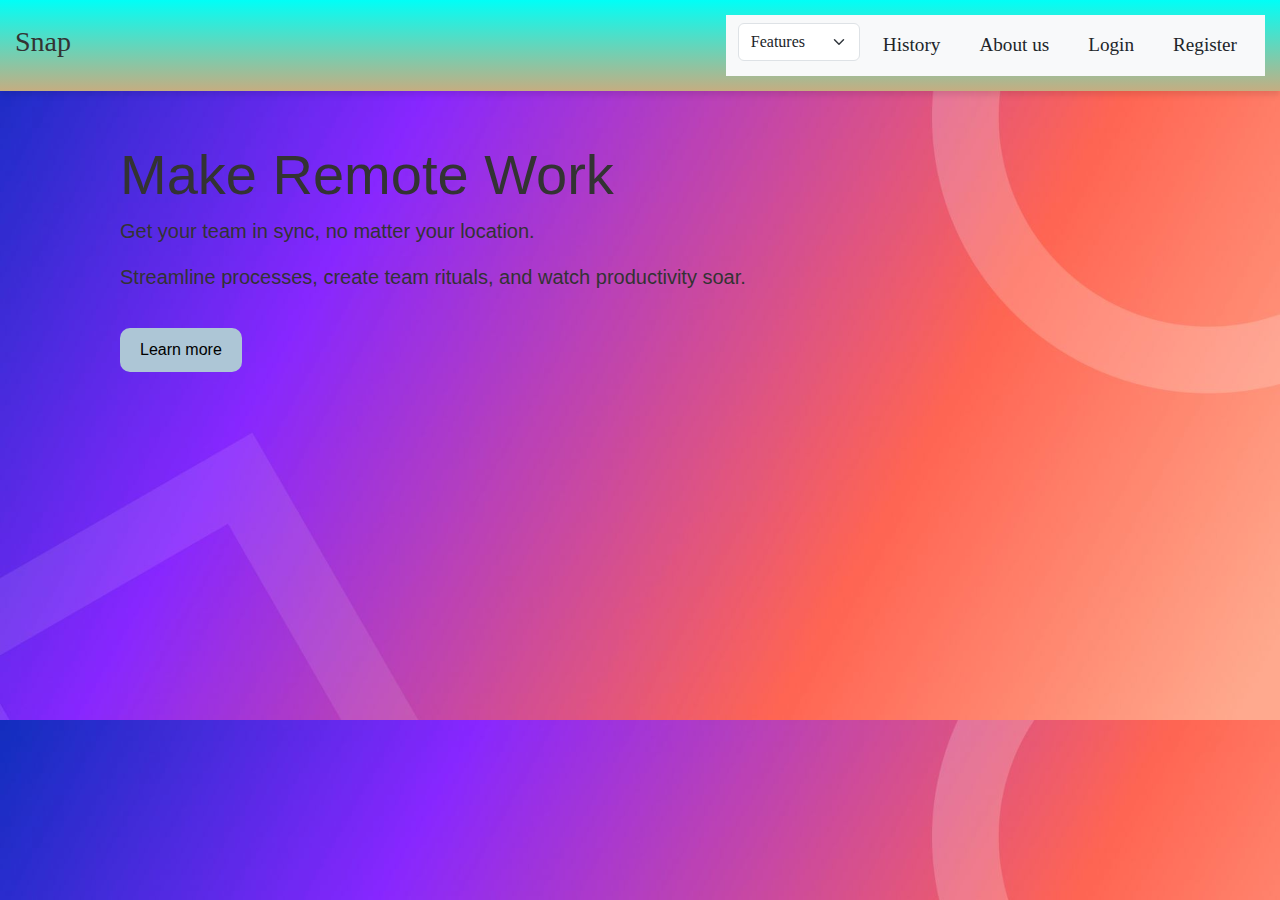
<file: index.htm>
<!DOCTYPE html>
<html lang="en">

<head>
    <meta charset="UTF-8">
    <title>Snap</title>
    <meta name="viewport" content="width=device-width, initial-scale=1.0">
    <link href="https://cdn.jsdelivr.net/npm/bootstrap@5.3.2/dist/css/bootstrap.min.css" rel="stylesheet">
    <link rel="stylesheet" href="styles.css">
    <script src="script.js"></script> 
</head>
<body>
    <header>
        <h3>Snap</h3>
        <nav class="navbar navbar-expand-lg navbar-light bg-light">
            <div class="container-fluid">
                <button class="navbar-toggler" type="button" data-bs-toggle="collapse" data-bs-target="#navbarNav"
                    aria-controls="navbarNav" aria-expanded="false" aria-label="Toggle navigation">
                    <span class="navbar-toggler-icon"></span>
                </button>
		<div id="background">
                <div class="collapse navbar-collapse" id="navbarNav">
                    <ul class="navbar-nav">
                        <li class="nav-item">
                            <select class="form-select me-2" name="Features" id="Features">
                                <option value="" hidden>Features</option>
                                <option>Todo List</option>
                                <option>Calendar</option>
                                <option>Reminder</option>
                                <option>Planning</option>
                            </select>
                        </li>
                        <li class="nav-item">
                            <a href="info/history.htm" class="nav-link text-dark me-2">History</a>
                        </li>
                        <li class="nav-item">
                            <a href="info/Aboutus.htm" class="nav-link text-dark me-2">About us</a>
                        </li>
                        <li class="nav-item">
                            <a href="Credentials/Login.htm" class="nav-link text-dark me-2">Login</a>
                        </li>
                        <li class="nav-item">
                            <a href="Credentials/Signup.htm" class="nav-link text-dark me-2">Register</a>
                        </li>
                    </ul>
                </div>
            </div>
	</div>
        </nav>
    </header>

    <div id="container" class="container">
        <strong>
            <h1 class="display-4">Make Remote Work</h1>
            <p class="lead">Get your team in sync, no matter your location.</p>
            <p class="lead">Streamline processes, create team rituals, and watch productivity soar.</p>
            <div class="d-flex align-items-start justify-content-between">
			<button id="btn">Learn more</button>
		</strong>
            <div id="learn-more-content" class="mt-4">
                <h2>Discover How Snap Can Revolutionize Remote Work</h2>
                <p class="lead">Snap is the ultimate solution for remote teams, enabling seamless collaboration and boosting productivity across various domains. Here's a glimpse of what Snap offers:</p>
                <ul>
                    <li>
                        <h3>Todo List</h3>
                        <p>Create and manage tasks effortlessly, ensuring that everyone stays on track with their assignments and deadlines.</p>
                    </li>
                    <li>
                        <h3>Calendar Integration</h3>
                        <p>Sync schedules, set up meetings, and coordinate events hassle-free with Snap's integrated calendar feature.</p>
                    </li>
                    <li>
                        <h3>Reminder Notifications</h3>
                        <p>Never miss an important deadline or meeting again. Snap's reminder feature keeps you and your team informed and on schedule.</p>
                    </li>
                    <li>
                        <h3>Advanced Planning Tools</h3>
                        <p>Plan and strategize efficiently, streamline workflows, and achieve goals effectively with Snap's planning capabilities.</p>
                    </li>
                    <li>
                        <h3>Company History and Insights</h3>
                        <p>Explore the rich history of Snap and gain valuable insights into the company's journey towards empowering remote work.</p>
                    </li>
                </ul>
                <p class="lead">Join the thousands of satisfied teams who have revolutionized their remote work experience with Snap!</p>
            </div>
		</div>
    </div>

    <script src="https://cdn.jsdelivr.net/npm/bootstrap@5.3.2/dist/js/bootstrap.bundle.min.js"></script>
</body>

</html>
</file>
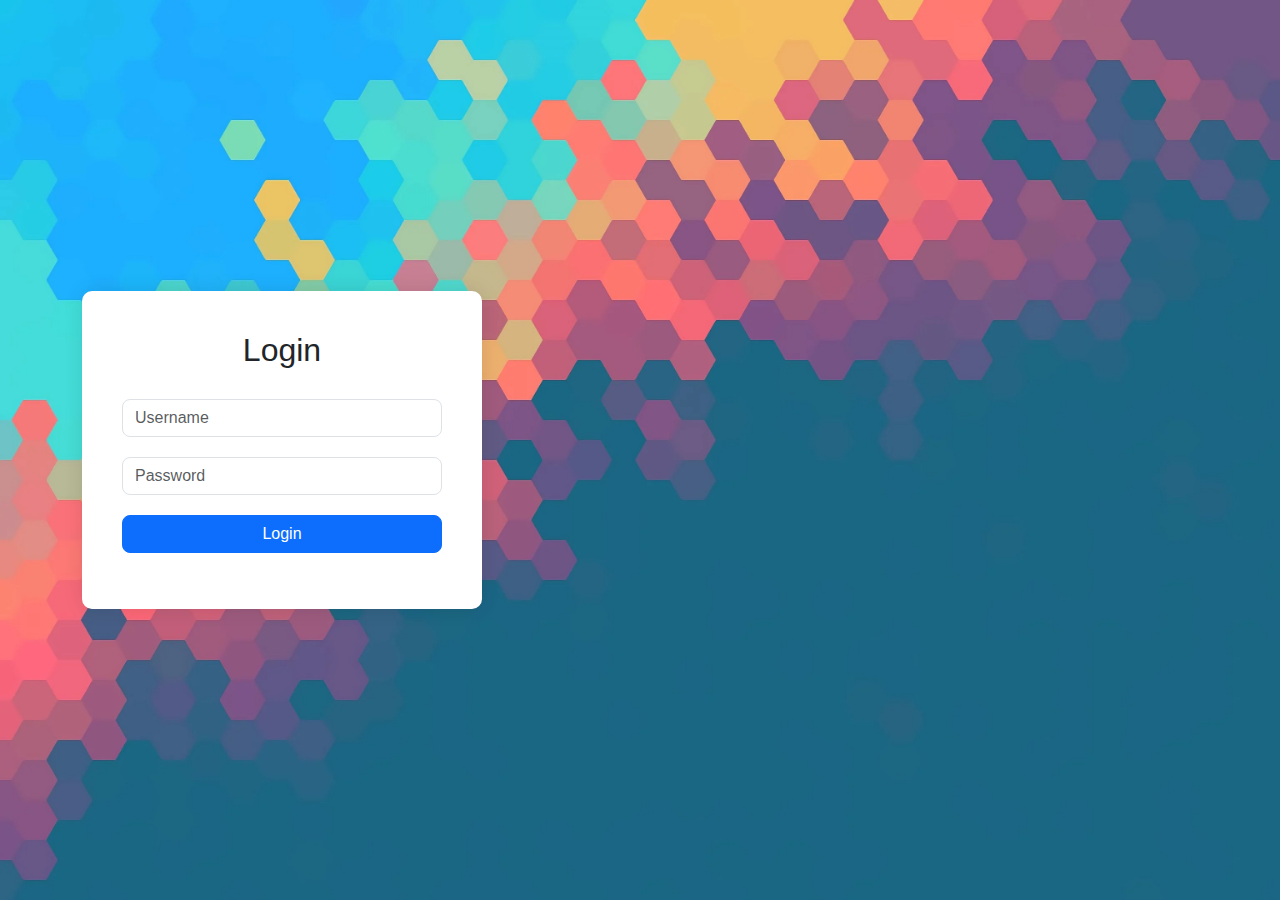
<file: Credentials/Login.htm>
<!DOCTYPE html>
<html lang="en">
<head>
  <meta charset="UTF-8">
  <title>Login Page</title>
  <!-- Bootstrap CSS -->
  <link href="https://cdn.jsdelivr.net/npm/bootstrap@5.3.0/dist/css/bootstrap.min.css" rel="stylesheet">

  <style>
    body {
      font-family: Arial, sans-serif;
      background-image:url("images/p1.webp");
      background-size:cover;
      height: 100vh;
      display: flex;
      align-items: center;
      justify-content: center;
    }

    .login-container {
      background-color: #fff;
      border-radius: 10px;
      box-shadow: 0 0 20px rgba(0, 0, 0, 0.1);
      padding: 40px;
      max-width: 400px;
      width: 100%;
    }

    .login-title {
      text-align: center;
      margin-bottom: 30px;
    }

    .form-control {
      border-radius: 8px;
      margin-bottom: 20px;
    }

    .btn-login {
      width: 100%;
      border-radius: 8px;
    }

    .error-message {
      color: red;
      text-align: center;
      margin-top: 15px;
    }
  </style>
</head>
<body>
  <div class="container">
    <div class="login-container">
      <h2 class="login-title">Login</h2>
      <form id="loginForm">
        <div class="mb-3">
          <input type="text" class="form-control" id="username" name="username" placeholder="Username" required>
        </div>
        <div class="mb-3">
          <input type="password" class="form-control" id="password" name="password" placeholder="Password" required>
        </div>
        <button type="submit" class="btn btn-primary btn-login">Login</button>
      </form>
      <p id="error-message" class="error-message"></p>
    </div>
  </div>

  <!-- Bootstrap JS (optional, if needed) -->
  <!-- <script src="https://cdn.jsdelivr.net/npm/bootstrap@5.3.0/dist/js/bootstrap.bundle.min.js"></script> -->

  <script>
    document.getElementById('loginForm').addEventListener('submit', function(event) {
      event.preventDefault(); // Prevent form submission

      // Retrieve input values
      var username = document.getElementById('username').value;
      var password = document.getElementById('password').value;

      // Check for valid credentials (sample validation)
      if (username === 'username' && password === 'password') {
        // Successful login
        alert('Login successful!');
        // You can redirect to another page or perform other actions here
      } else {
        // Failed login attempt
        var errorMessage = document.getElementById('error-message');
        errorMessage.textContent = 'Invalid username or password. Please try again.';
      }
    });
  </script>
</body>
</html>
</file>
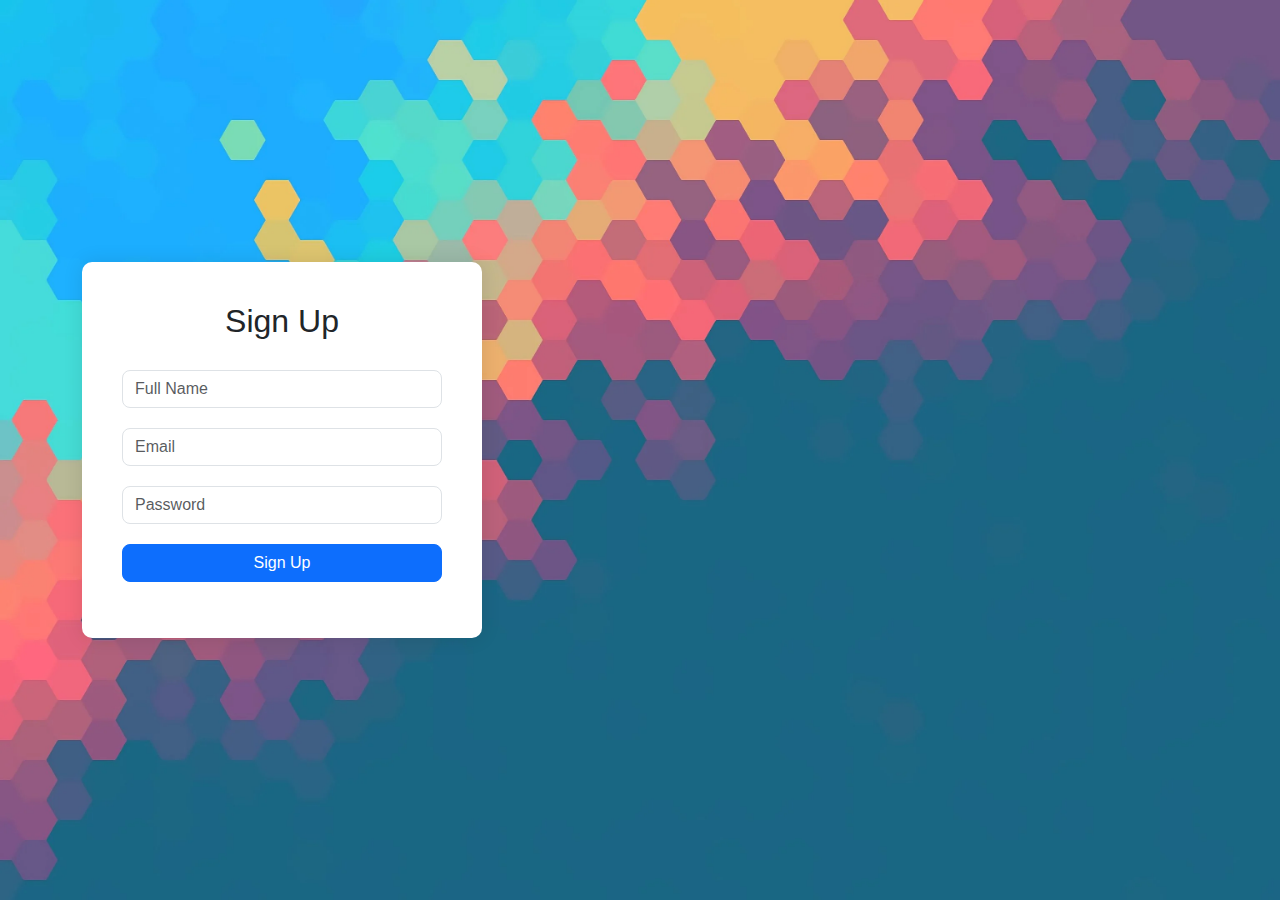
<file: Credentials/Signup.htm>
<!DOCTYPE html>
<html lang="en">
<head>
  <meta charset="UTF-8">
  <title>Sign Up Page</title>
  <!-- Bootstrap CSS -->
  <link href="https://cdn.jsdelivr.net/npm/bootstrap@5.3.0/dist/css/bootstrap.min.css" rel="stylesheet">

  <style>
    body {
      font-family: Arial, sans-serif;
      background-image:url("images/p1.webp");
      background-size:cover;
      height: 100vh;
      display: flex;
      align-items: center;
      justify-content: center;
    }

    .signup-container {
      background-color: #fff;
      border-radius: 10px;
      box-shadow: 0 0 20px rgba(0, 0, 0, 0.1);
      padding: 40px;
      max-width: 400px;
      width: 100%;
    }

    .signup-title {
      text-align: center;
      margin-bottom: 30px;
    }

    .form-control {
      border-radius: 8px;
      margin-bottom: 20px;
    }

    .btn-signup {
      width: 100%;
      border-radius: 8px;
    }

    .error-message {
      color: red;
      text-align: center;
      margin-top: 15px;
    }
  </style>
</head>
<body>
  <div class="container">
    <div class="signup-container">
      <h2 class="signup-title">Sign Up</h2>
      <form id="signupForm">
        <div class="mb-3">
          <input type="text" class="form-control" id="fullName" name="fullName" placeholder="Full Name" required>
        </div>
        <div class="mb-3">
          <input type="email" class="form-control" id="email" name="email" placeholder="Email" required>
        </div>
        <div class="mb-3">
          <input type="password" class="form-control" id="password" name="password" placeholder="Password" required>
        </div>
        <button type="submit" class="btn btn-primary btn-signup">Sign Up</button>
      </form>
      <p id="error-message" class="error-message"></p>
    </div>
  </div>

  <!-- Bootstrap JS (optional, if needed) -->
  <!-- <script src="https://cdn.jsdelivr.net/npm/bootstrap@5.3.0/dist/js/bootstrap.bundle.min.js"></script> -->

  <script>
    document.getElementById('signupForm').addEventListener('submit', function(event) {
      event.preventDefault(); // Prevent form submission

      // Retrieve input values
      var fullName = document.getElementById('fullName').value;
      var email = document.getElementById('email').value;
      var password = document.getElementById('password').value;

      // Implement signup functionality (for demo purposes, no actual signup occurs)
      // Display success message
      var errorMessage = document.getElementById('error-message');
      errorMessage.textContent = `Account for ${fullName} with email ${email} created successfully!`;
      errorMessage.style.color = 'green';
    });
  </script>
</body>
</html>
</file>
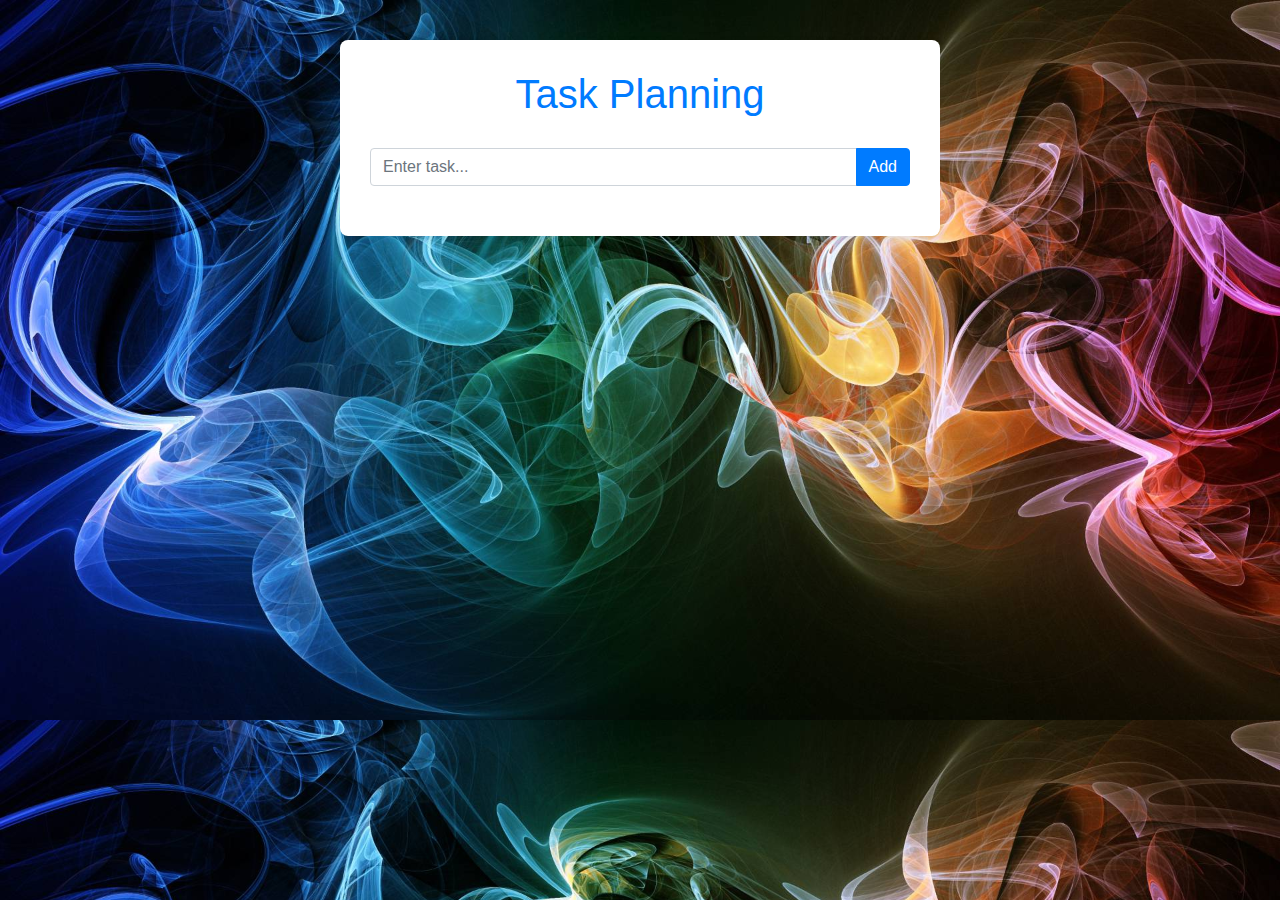
<file: features/Planning.htm>
<!DOCTYPE html>
<html lang="en">
<head>
  <meta charset="UTF-8">
  <title>Planning</title>
  <!-- Bootstrap CSS -->
  <link href="https://maxcdn.bootstrapcdn.com/bootstrap/4.5.2/css/bootstrap.min.css" rel="stylesheet">
  <style>
    body {
      background-color: #f8f9fa;
      font-family: Arial, sans-serif;
      padding-top: 40px;
      background-image:url("images/p222.jpg");
      background-size:cover;
    }

    #planner {
      width: 80%;
      max-width: 600px;
      margin: 0 auto;
      background-color: #fff;
      border-radius: 8px;
      box-shadow: 0 4px 8px rgba(0, 0, 0, 0.1);
      padding: 30px;
    }

    h1 {
      text-align: center;
      margin-bottom: 30px;
      color: #007bff;
    }

    .input-group {
      margin-bottom: 20px;
    }

    .deleteBtn {
      background-color: #dc3545;
      color: white;
      border: none;
      padding: 5px 10px;
      border-radius: 4px;
      cursor: pointer;
    }

    .deleteBtn:hover {
      background-color: #c82333;
    }

    .taskItem {
      padding: 12px 15px;
      margin-bottom: 10px;
      border-radius: 6px;
      background-color: #f9f9f9;
      display: flex;
      justify-content: space-between;
      align-items: center;
    }

    .taskItem span {
      flex-grow: 1;
      margin-right: 10px;
    }
  </style>
</head>
<body>
  <div id="planner">
    <h1>Task Planning</h1>
    <div class="input-group">
      <input type="text" class="form-control" id="taskInput" placeholder="Enter task...">
      <div class="input-group-append">
        <button class="btn btn-primary" id="addBtn">Add</button>
      </div>
    </div>
    <div id="taskList"></div>
  </div>

  <!-- Bootstrap JS and jQuery -->
  <script src="https://ajax.googleapis.com/ajax/libs/jquery/3.5.1/jquery.min.js"></script>
  <script src="https://maxcdn.bootstrapcdn.com/bootstrap/4.5.2/js/bootstrap.min.js"></script>

  <script>
    document.addEventListener('DOMContentLoaded', function() {
      const taskInput = document.getElementById('taskInput');
      const addBtn = document.getElementById('addBtn');
      const taskList = document.getElementById('taskList');

      addBtn.addEventListener('click', function() {
        const taskText = taskInput.value.trim();

        if (taskText !== '') {
          const taskItem = document.createElement('div');
          taskItem.className = 'taskItem';
          taskItem.innerHTML = `
            <span>${taskText}</span>
            <button class="deleteBtn">Delete</button>
          `;
          taskList.appendChild(taskItem);

          taskInput.value = '';
        }
      });

      taskList.addEventListener('click', function(e) {
        if (e.target.classList.contains('deleteBtn')) {
          e.target.parentElement.remove();
        }
      });
    });
  </script>
</body>
</html>
</file>
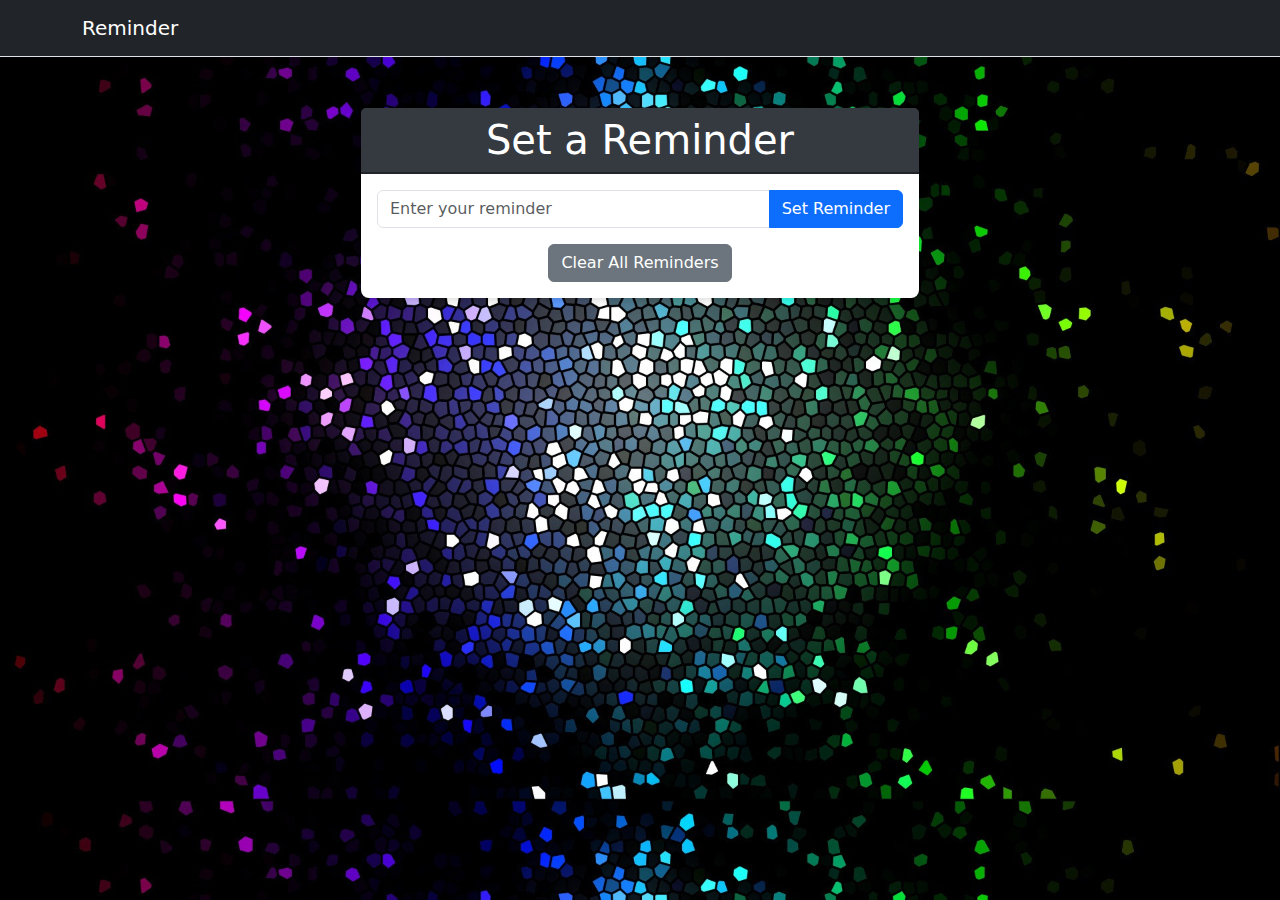
<file: features/Reminder.htm>
<!DOCTYPE html>
<html lang="en">
<head>
  <meta charset="UTF-8">
  <title>Reminder</title>
  <link href="https://cdn.jsdelivr.net/npm/bootstrap@5.3.0/dist/css/bootstrap.min.css" rel="stylesheet">
  <style>
    body {
      background-image:url("images/p1.jpg");
      background-size:cover;
      padding-top: 60px;
    }

    .navbar {
      border-bottom: 1px solid #dee2e6;
    }

    .card {
      border: none;
      border-radius: 8px;
      box-shadow: 0 4px 6px rgba(0, 0, 0, 0.1);
    }

    .card-header {
      background-color: #343a40;
      color: #fff;
      border-bottom: 2px solid #212529;
      border-radius: 8px 8px 0 0;
    }

    .card-title {
      margin-bottom: 0;
    }

    .form-control {
      border-radius: 6px;
    }

    .input-group-text {
      background-color: #6c757d;
      border-color: #6c757d;
      color: #fff;
      border-radius: 6px;
    }

    .reminder-item {
      border: 1px solid #dee2e6;
      border-radius: 6px;
      background-color: #fff;
      padding: 10px;
    }

    .reminder-item .text {
      word-wrap: break-word;
    }

    .actions {
      margin-top: 8px;
    }
  </style>
</head>
<body>
  <header>
    <nav class="navbar navbar-expand-md navbar-dark fixed-top bg-dark">
      <div class="container">
        <a class="navbar-brand" href="#">Reminder</a>
      </div>
    </nav>
  </header>

  <main class="container mt-5">
    <div class="col-md-6 mx-auto">
      <div class="card">
        <div class="card-header text-center">
          <h1 class="card-title">Set a Reminder</h1>
        </div>
        <div class="card-body">
          <div class="input-group mb-3">
            <input type="text" id="reminderInput" class="form-control" placeholder="Enter your reminder">
            <button onclick="setReminder()" class="btn btn-primary">Set Reminder</button>
          </div>
          <div id="reminderList"></div>
          <div class="text-center mt-3">
            <button onclick="clearAllReminders()" class="btn btn-secondary">Clear All Reminders</button>
          </div>
        </div>
      </div>
    </div>
  </main>
  <script>
    // Function to get reminders from local storage
    function getRemindersFromStorage() {
      return JSON.parse(localStorage.getItem('reminders')) || [];
    }

    // Function to save reminders to local storage
    function saveRemindersToStorage(reminders) {
      localStorage.setItem('reminders', JSON.stringify(reminders));
    }

    // Function to display reminders
    function displayReminders() {
      const reminders = getRemindersFromStorage();
      const reminderList = document.getElementById('reminderList');
      reminderList.innerHTML = '';

      reminders.forEach(reminderText => {
        const reminder = createReminderElement(reminderText);
        reminderList.appendChild(reminder);
      });
    }

    // Function to create reminder element
    function createReminderElement(reminderText) {
      const reminder = document.createElement('div');
      reminder.classList.add('reminder-item', 'mb-2', 'p-2');
      reminder.innerHTML = `
        <div class="text">${reminderText}</div>
        <div class="actions">
          <button class="btn btn-success btn-sm" onclick="markCompleted(this)">Done</button>
          <button class="btn btn-danger btn-sm" onclick="deleteReminder(this)">Delete</button>
        </div>
      `;
      return reminder;
    }

    // Load existing reminders on page load
    document.addEventListener('DOMContentLoaded', () => {
      displayReminders();
    });

    // Function to set a reminder
    function setReminder() {
      const reminderInput = document.getElementById('reminderInput');
      const reminders = getRemindersFromStorage();

      if (reminderInput.value.trim() !== '') {
        reminders.push(reminderInput.value.trim());
        saveRemindersToStorage(reminders);

        const reminderList = document.getElementById('reminderList');
        const reminder = createReminderElement(reminderInput.value.trim());
        reminderList.appendChild(reminder);
        
        reminderInput.value = '';
      } else {
        alert('Please enter a valid reminder!');
      }
    }

    // Function to mark a reminder as completed
    function markCompleted(button) {
      const reminderItem = button.closest('.reminder-item');
      reminderItem.querySelector('.text').style.textDecoration = 'line-through';
    }

    // Function to delete a reminder
    function deleteReminder(button) {
      const reminderItem = button.closest('.reminder-item');
      const reminderText = reminderItem.querySelector('.text').innerText;
      const reminders = getRemindersFromStorage();
      const updatedReminders = reminders.filter(reminder => reminder !== reminderText);
      saveRemindersToStorage(updatedReminders);
      reminderItem.remove();
    }

    // Function to clear all reminders
    function clearAllReminders() {
      localStorage.removeItem('reminders');
      const reminderList = document.getElementById('reminderList');
      reminderList.innerHTML = '';
    }
  </script>

  <script src="https://cdn.jsdelivr.net/npm/bootstrap@5.3.0/dist/js/bootstrap.bundle.min.js"></script>
</body>
</html>
</file>
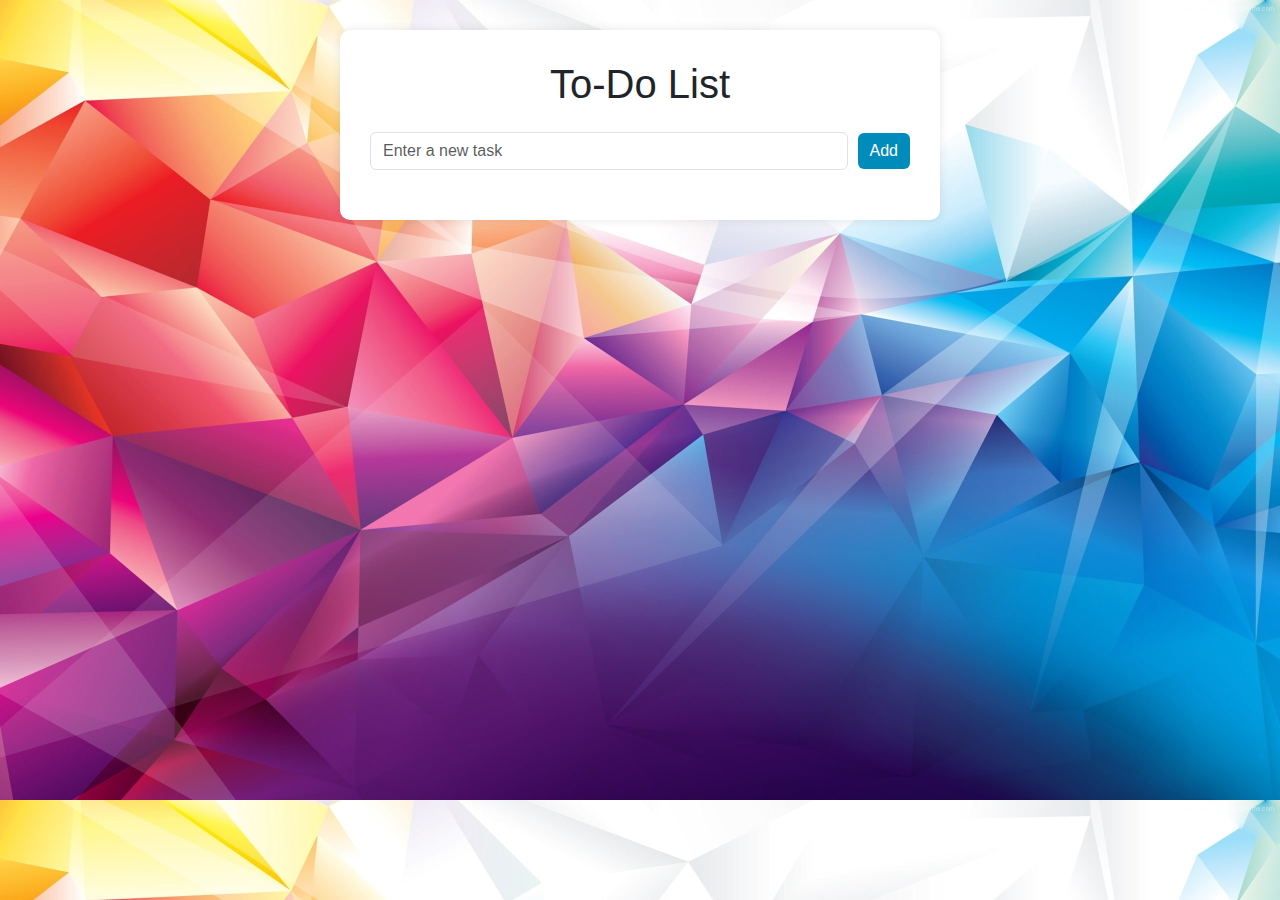
<file: features/TodoList.htm>
<!DOCTYPE html>
<html lang="en">
<head>
  <meta charset="UTF-8">
  <title>To-Do List</title>
  <link href="https://cdn.jsdelivr.net/npm/bootstrap@5.3.0/dist/css/bootstrap.min.css" rel="stylesheet">
  <style>
    body {
      font-family: Arial, sans-serif;
      background-image:url("images/p21.jpg");
      background-size:cover;
      margin: 0;
      padding: 0;
    }

    .container {
      max-width: 600px;
      margin: 30px auto;
      background-color: #fff;
      padding: 30px;
      box-shadow: 0 0 10px rgba(0, 0, 0, 0.1);
      border-radius: 10px;
    }

    .add-task {
      display: flex;
      align-items: center;
      margin-bottom: 20px;
    }

    .form-control {
      flex: 1;
      margin-right: 10px;
    }

    .btn-add {
      background-color: #008CBA;
      color: white;
      border: none;
    }

    .task-list {
      list-style: none;
      padding: 0;
    }

    .task-item {
      display: flex;
      align-items: center;
      justify-content: space-between;
      padding: 15px 0;
      border-bottom: 1px solid #ddd;
      cursor: pointer;
      transition: background-color 0.3s ease;
    }

    .task-item:hover {
      background-color: #f9f9f9;
    }

    .task-item:last-child {
      border-bottom: none;
    }

    .task-text {
      flex: 1;
    }

    .completed .task-text {
      text-decoration: line-through;
    }

    .delete-task {
      color: red;
      cursor: pointer;
      margin-left: 10px;
    }
  </style>
</head>
<body>
  <div class="container">
    <h1 class="mb-4 text-center">To-Do List</h1>
    <div class="add-task">
      <input type="text" class="form-control" id="taskInput" placeholder="Enter a new task">
      <button class="btn btn-add" onclick="addTask()">Add</button>
    </div>
    <ul class="task-list" id="taskList"></ul>
  </div>

  <script>
    function addTask() {
      const taskInput = document.getElementById('taskInput');
      const taskList = document.getElementById('taskList');

      if (taskInput.value.trim() !== '') {
        const li = document.createElement('li');
        li.className = 'task-item';
        li.innerHTML = `
          <span class="task-text">${taskInput.value}</span>
          <span class="delete-task" onclick="deleteTask(this)">❌</span>
        `;
        taskList.appendChild(li);
        taskInput.value = '';

        // Toggle strike-through on task text click
        li.querySelector('.task-text').addEventListener('click', function () {
          li.classList.toggle('completed');
        });
      } else {
        alert('Please enter a task!');
      }
    }

    function deleteTask(element) {
      const taskItem = element.closest('.task-item');
      taskItem.remove();
    }
  </script>
</body>
</html>
</file>
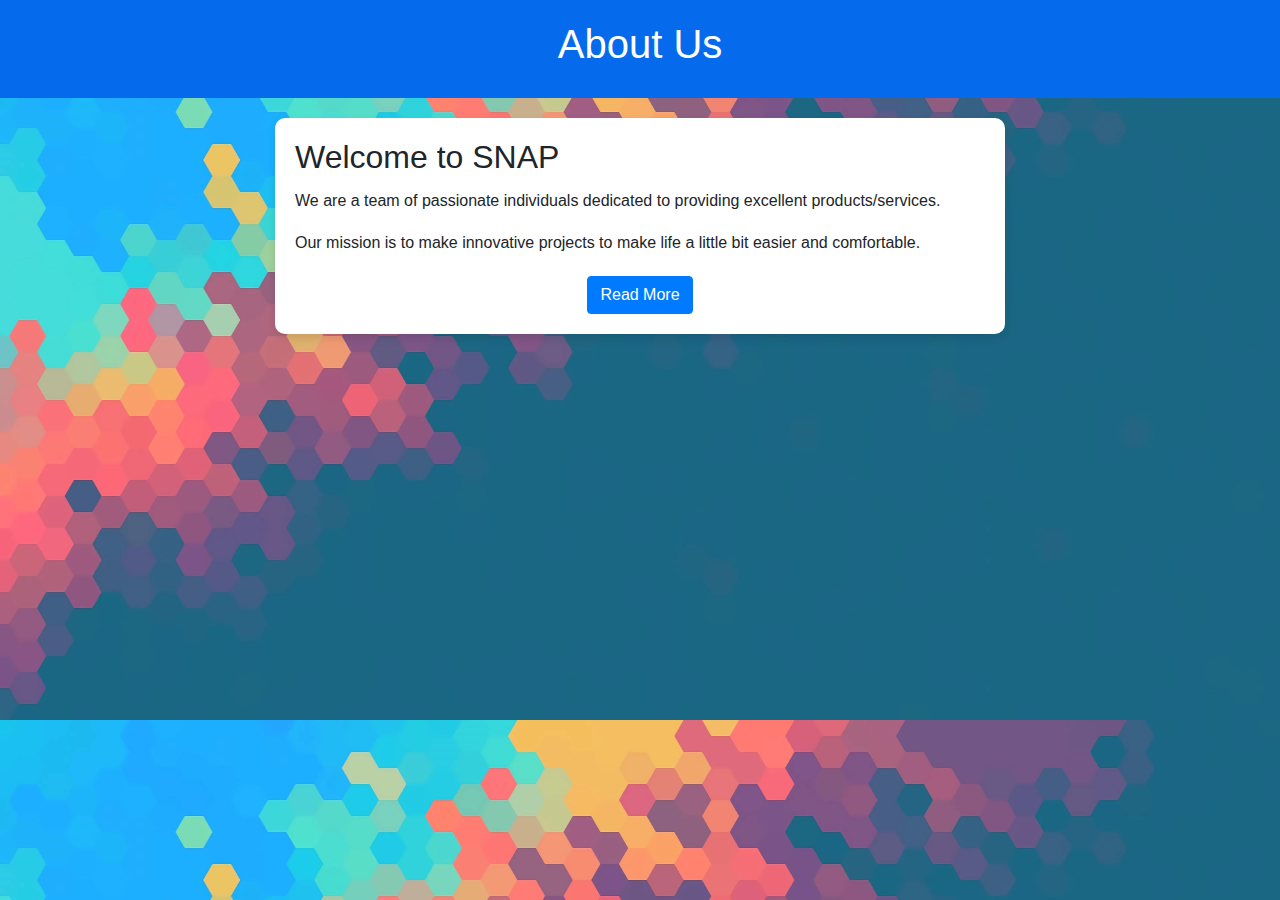
<file: info/Aboutus.htm>
<!DOCTYPE html>
<html lang="en">
<head>
  <meta charset="UTF-8">
  <meta name="viewport" content="width=device-width, initial-scale=1.0">
  <title>About Us</title>
  <link href="https://maxcdn.bootstrapcdn.com/bootstrap/4.5.2/css/bootstrap.min.css" rel="stylesheet">
  <style>
    body {
      font-family: Arial, sans-serif;
      line-height: 1.6;
      background-image:url("images/p1.webp");
      background-size:cover;
    }

    header {
      background-color: #056bec;
      color: #fff ;
      padding: 20px;
      text-align: center;
    }

    header h1 {
      margin-bottom: 10px;
    }

    nav ul {
      list-style: none;
    }

    nav ul li {
      display: inline;
      margin-right: 20px;
    }

    nav ul li a {
      text-decoration: none;
      color: #333;
    }

    main {
      padding: 20px;
    }

    .about {
      text-align: center;
    }

    .hidden {
      display: none;
    }

    .btn-primary {
      transition: all 0.3s ease;
    }

    .btn-primary:hover {
      transform: scale(1.05);
    }

    .card {
      border: none;
      border-radius: 10px;
      box-shadow: 0 4px 8px rgba(0, 0, 0, 0.1);
      transition: box-shadow 0.3s ease;
    }

    .card:hover {
      box-shadow: 0 8px 16px rgba(0, 0, 0, 0.2);
    }
	
	.btn-container {
      display: flex;
      justify-content: center;
      margin-top: 20px; /* Adjust margin as needed */
    }
  </style>
</head>
<body>
  <header>
    <h1>About Us</h1>
  </header>
  <main>
    <div class="container">
      <div class="row justify-content-center">
        <div class="col-md-8">
          <div class="card">
            <div class="card-body">
              <h2 class="card-title">Welcome to SNAP </h2>
              <p class="card-text">We are a team of passionate individuals dedicated to providing excellent products/services.</p>
              <p class="card-text">Our mission is to make innovative projects to make life a little bit easier and comfortable.</p>
              <div class="btn-container">
			  <button id="readMoreBtn" class="btn btn-primary">Read More</button>
              </div>
			  <p id="moreInfo" class="hidden mt-3">We pride ourselves on innovation, dedication, and excellence. Established with a passion for transforming ideas into reality, we specialize in providing cutting-edge solutions that cater to our clients' diverse needs. Our team of skilled professionals is committed to delivering high-quality services and products, leveraging the latest technologies and industry best practices. With a customer-centric approach at our core, we strive to build lasting partnerships, ensuring satisfaction and success for all those we serve. We are driven by a relentless pursuit of innovation and a commitment to exceeding expectations, empowering businesses to thrive in an ever-evolving landscape.</p>
            </div>
          </div>
        </div>
      </div>
    </div>
  </main>
  <script src="https://ajax.googleapis.com/ajax/libs/jquery/3.5.1/jquery.min.js"></script>
  <script src="https://cdnjs.cloudflare.com/ajax/libs/popper.js/1.16.0/umd/popper.min.js"></script>
  <script src="https://maxcdn.bootstrapcdn.com/bootstrap/4.5.2/js/bootstrap.min.js"></script>
  
  <script>
    document.getElementById('readMoreBtn').addEventListener('click', function() {
      var moreInfo = document.getElementById('moreInfo');
      if (moreInfo.classList.contains('hidden')) {
        moreInfo.classList.remove('hidden');
        document.getElementById('readMoreBtn').textContent = 'Read Less';
      } else {
        moreInfo.classList.add('hidden');
        document.getElementById('readMoreBtn').textContent = 'Read More';
      }
    });
  </script>
</body>
</html>
</file>
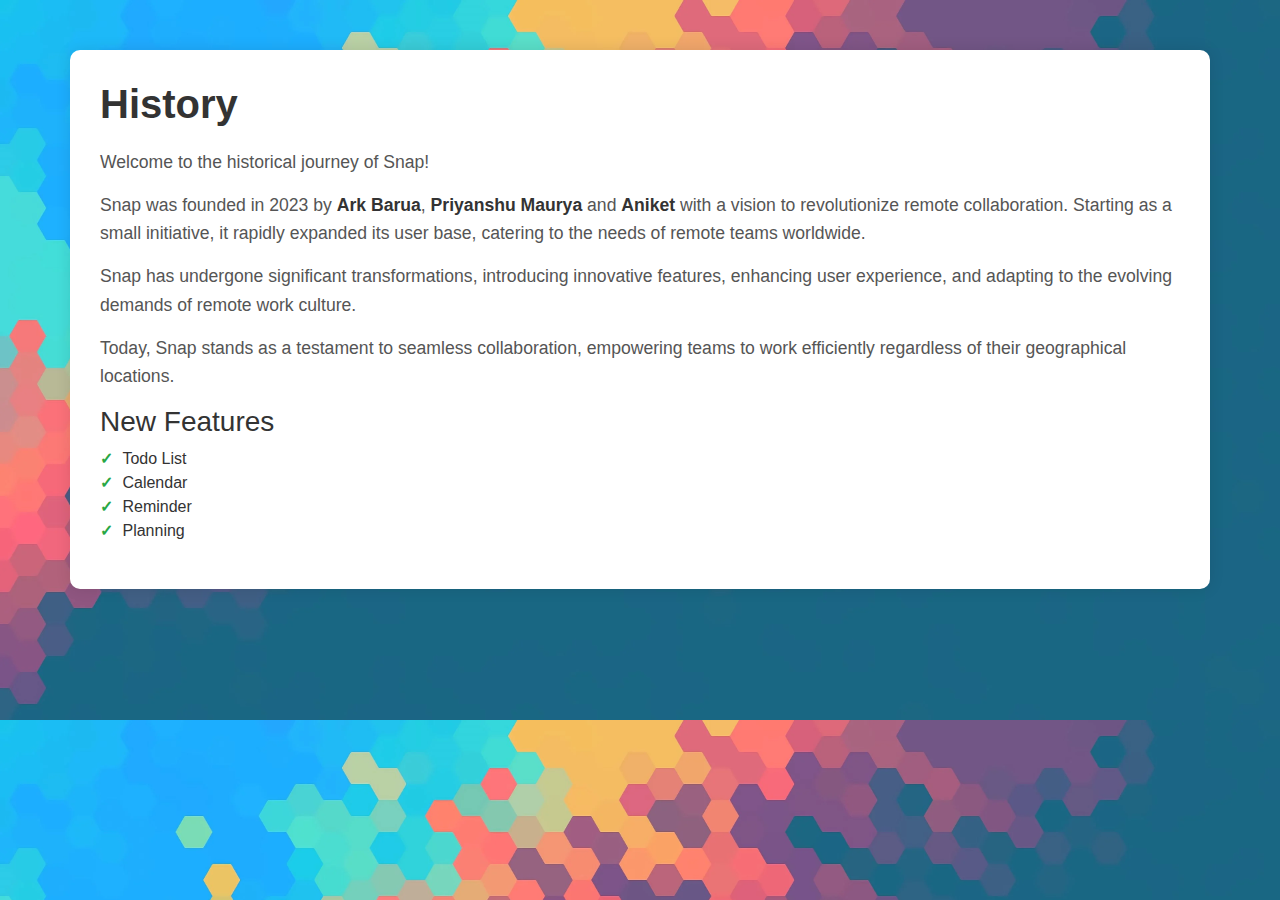
<file: info/history.htm>
<!DOCTYPE html>
<html lang="en">
<head>
  <meta charset="UTF-8">
  <title>History</title>
  <link rel="stylesheet" href="https://cdn.jsdelivr.net/npm/bootstrap@5.3.2/dist/css/bootstrap.min.css">
  <style>
    body {
      font-family: 'Segoe UI', Tahoma, Geneva, Verdana, sans-serif;
      background-image:url("images/p1.webp");
      background-size:cover;
      color: #333;
      margin: 0;
      padding: 0;
    }
    #content {
      padding: 30px;
      margin: 50px auto;
      background-color: #fff;
      border-radius: 10px;
      box-shadow: 0 0 15px rgba(0, 0, 0, 0.1);
    }
    h2 {
      color: #333;
      font-weight: bold;
      font-size: 2.5em;
      margin-bottom: 20px;
    }
    p {
      color: #555;
      font-size: 1.1em;
      line-height: 1.6;
      margin-bottom: 15px;
    }
    strong {
      color: #333;
      font-weight: bold;
    }
    .feature-list {
      list-style: none;
      padding-left: 0;
    }
    .feature-list li::before {
      content: "✓ ";
      color: #28a745;
      font-weight: bold;
      margin-right: 5px;
    }
  </style>
</head>
<body>
  <div id="content" class="container">
    <h2>History</h2>
    <p>Welcome to the historical journey of Snap!</p>
    <p>Snap was founded in 2023 by <strong>Ark Barua</strong>, <strong>Priyanshu Maurya</strong> and <strong>Aniket</strong> with a vision to revolutionize remote collaboration. Starting as a small initiative, it rapidly expanded its user base, catering to the needs of remote teams worldwide.</p>
    <p>Snap has undergone significant transformations, introducing innovative features, enhancing user experience, and adapting to the evolving demands of remote work culture.</p>
    <p>Today, Snap stands as a testament to seamless collaboration, empowering teams to work efficiently regardless of their geographical locations.</p>
    <h3>New Features</h3>
    <ul class="feature-list">
      <li>Todo List</li>
      <li>Calendar</li>
      <li>Reminder</li>
      <li>Planning</li>
    </ul>
  </div>
</body>
</html>
</file>
<file: styles.css>
body {
            font-family: Arial, sans-serif;
            background-image: url("images/P3.jpg");
            background-size:cover;
            color: #333;
            margin: 0;
            padding: 0;
        }
        
        header {
            font-family:algerian;
            font-size: larger;
            background-image:linear-gradient(rgb(0, 255, 247),rgb(197, 173, 129));
            box-shadow: 0 4px 6px rgba(0, 0, 0, 0.1);
            padding: 15px;
            display: flex;
            justify-content: space-between;
            align-items: center;
        }

        header a {
            text-decoration: none;
            margin-left: 15px;
            color: #333;
        }

        #btn {
            padding: 10px 20px;
            background-color: red;
            color: #ffffff;
            border: none;
            border-radius: 10px;
            cursor: pointer;
            display: inline-block;
            margin-top: 20px;
        }

        #text-content {
            text-align: left;
        }

        #container {
    text-align: center;
    padding: 50px;
}

        #container > strong {
		text-align: left;
		max-width: 600px;
		margin: 20px 0;
		}

        #learn-more-content {
            display: none;
            text-align: left;
        }
		#learn-more-content{
		display: none;
		text-align: left;
		width: 60%; /* Adjust the width as needed */
		}

		#btn {
		padding: 10px 20px;
		background-color: rgb(173, 198, 214);
		color: #000000;
		border: none;
		border-radius: 10px;
		cursor: pointer;
		margin-top: 20px;
		margin-bottom: 20px;
		}
		
		#learn-more-content {
    display: none;
    text-align: left;
    width: 100%; /* Adjust the width as needed */
    margin-top: 20px;
}
</file>
